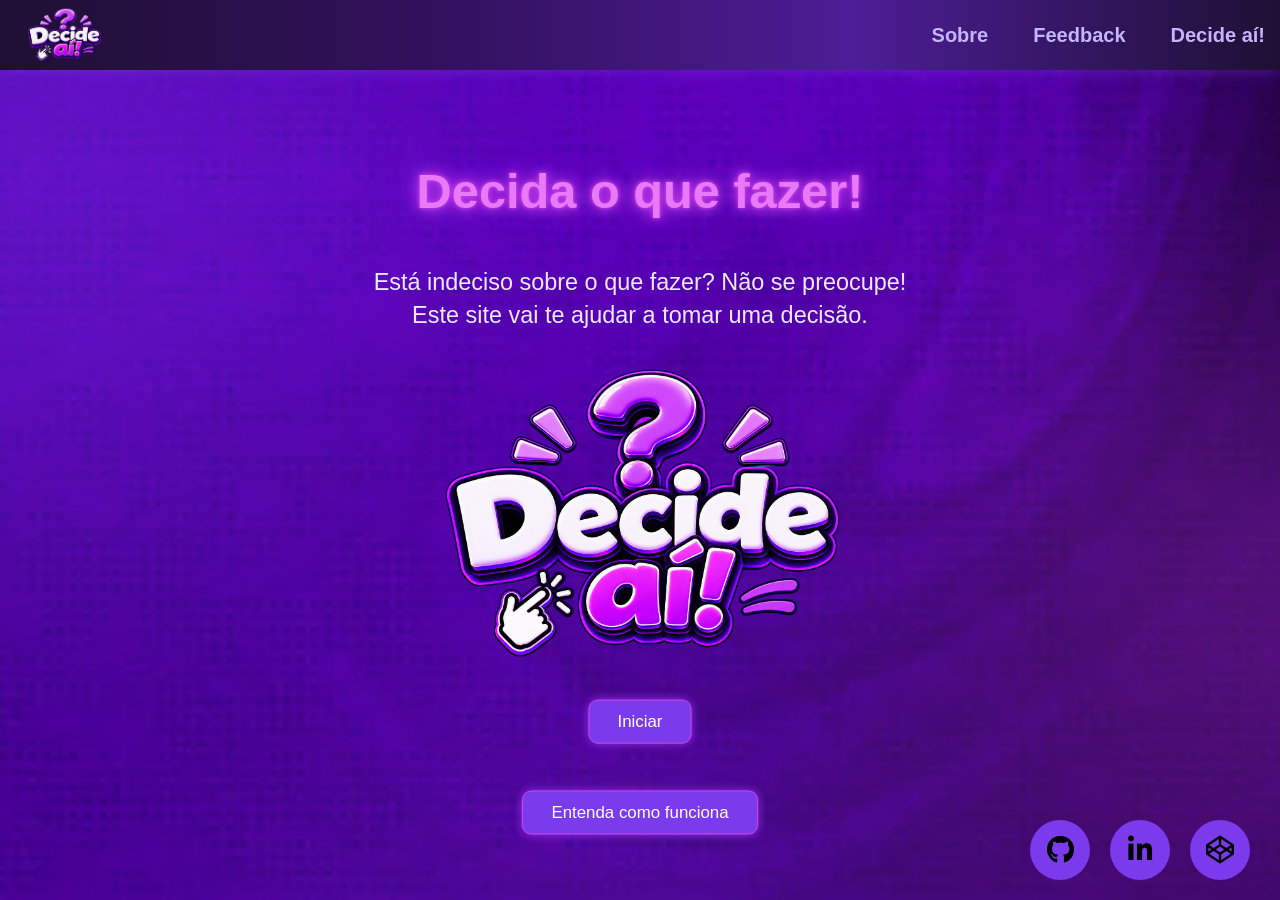
<file: index.html>
<!DOCTYPE html>
<html lang="pt-BR">

<head>
    <meta charset="UTF-8">
    <meta name="viewport" content="width=device-width, initial-scale=1.0">

    <title>Decide aí!</title>

    <link rel="stylesheet" href="style.css">
    <link rel="stylesheet" href="https://cdnjs.cloudflare.com/ajax/libs/font-awesome/6.5.2/css/all.min.css">
    <link rel="apple-touch-icon" sizes="180x180" href="apple-touch-icon.png">
    <link rel="icon" type="image/png" sizes="32x32" href="favicon-32x32.png">
    <link rel="icon" type="image/png" sizes="16x16" href="favicon-16x16.png">
    <link rel="manifest" href="site.webmanifest">
    <script src="layout.js" defer></script>

</head>j

<body>

    <header class="cabecalho">

        <div class="logo">
            <a href="index.html">
                <img src="images/Logo.png" alt="Logo Decide aí!">
            </a>
        </div>

        <nav class="menu">
            <a href="sobre.html">Sobre</a>
            <a href="feedback.html">Feedback</a>
            <a href="page2.html">Decide aí!</a>
        </nav>
    </header>

    <div class="tela">



        <h1>Decida o que fazer!</h1>

        <p>
            Está indeciso sobre o que fazer? Não se preocupe!
            Este site vai te ajudar a tomar uma decisão.
        </p>

        <img src="images/Logo.png" alt="Roleta roxa" class="img">

        <a href="page2.html">
            <button>Iniciar</button>
        </a>
        <p></p>
        <a href="sobre.html">
            <button>Entenda como funciona</button>
        </a>

    </div>

    <div class="redes-sociais">

        <a href="https://github.com/KaueZk" target="_blank" class="rede">
            <i class="fa-brands fa-github"></i>
        </a>

        <a href="https://linkedin.com/in/kaue-silva-de-lima" target="_blank" class="rede">
            <i class="fa-brands fa-linkedin-in"></i>
        </a>

        <a href="https://codepen.io/Kaue-Silva-de-Lima" target="_blank" class="rede">
            <i class="fa-brands fa-codepen"></i>
        </a>

    </div>

</body>

</html>
</file>
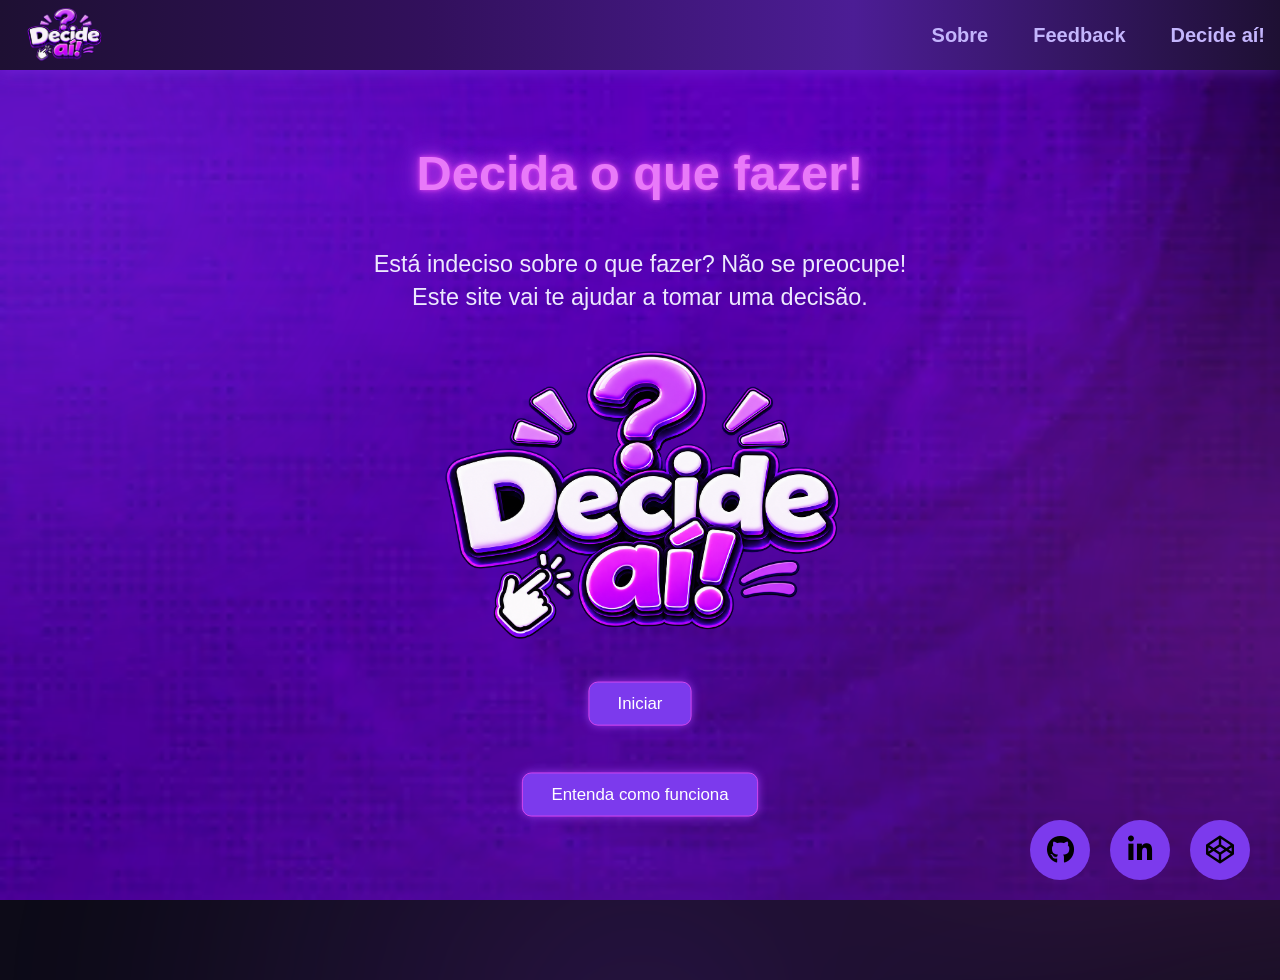
<file: body.html>
<!DOCTYPE html>
<html lang="pt-BR">

<head>
    <meta charset="UTF-8">
    <meta name="viewport" content="width=device-width, initial-scale=1.0">

    <title>Decide aí!</title>

    <link rel="stylesheet" href="style.css">
    <link rel="stylesheet" href="https://cdnjs.cloudflare.com/ajax/libs/font-awesome/6.5.2/css/all.min.css">

    <script src="layout.js" defer></script>
</head>

<body>

    <header class="cabecalho">

        <div class="logo">
            <a href="body.html">
                <img src="images/Logo.png" alt="Logo Decide aí!">
            </a>
        </div>

        <nav class="menu">
            <a href="sobre.html">Sobre</a>
            <a href="feedback.html">Feedback</a>
            <a href="page2.html">Decide aí!</a>
        </nav>

    </header>

    <div class="tela">

        <h1>Decida o que fazer!</h1>

        <p>
            Está indeciso sobre o que fazer? Não se preocupe!
            Este site vai te ajudar a tomar uma decisão.
        </p>

        <img src="images/Logo.png" alt="Roleta roxa" class="img">

        <a href="page2.html">
            <button>Iniciar</button>
        </a>
        <p></p>
        <a href="sobre.html">
            <button>Entenda como funciona</button>
        </a>

    </div>

    <div class="redes-sociais">

        <a href="https://github.com/KaueZk" target="_blank" class="rede">
            <i class="fa-brands fa-github"></i>
        </a>

        <a href="https://linkedin.com/in/kaue-silva-de-lima" target="_blank" class="rede">
            <i class="fa-brands fa-linkedin-in"></i>
        </a>

        <a href="https://codepen.io/Kaue-Silva-de-Lima" target="_blank" class="rede">
            <i class="fa-brands fa-codepen"></i>
        </a>

    </div>

</body>

</html>
</file>
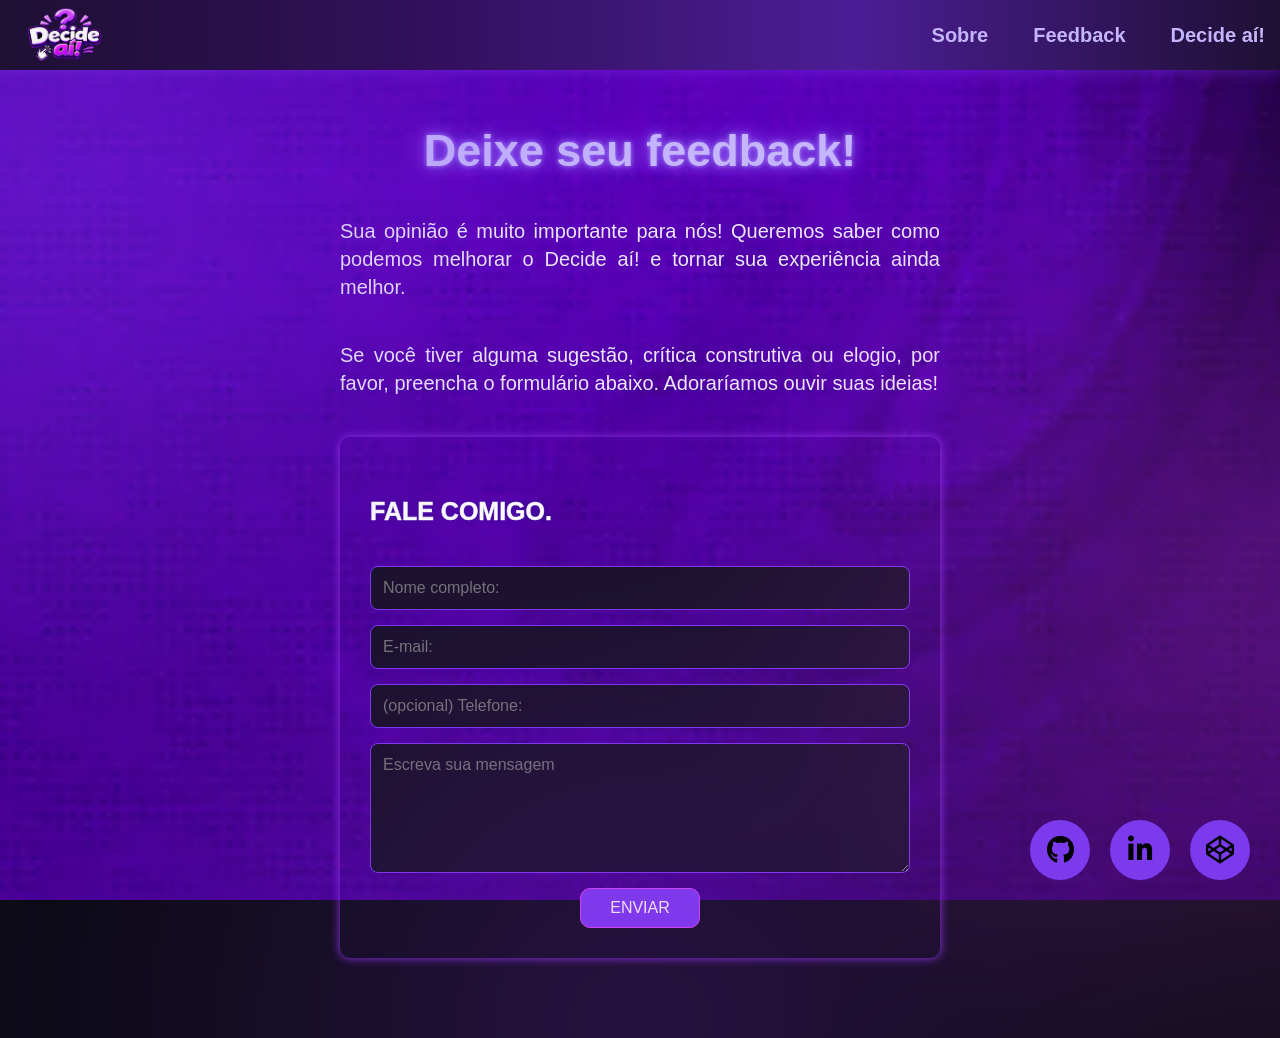
<file: feedback.html>
<!DOCTYPE html>
<html lang="pt-BR">

<head>
    <meta charset="UTF-8">
    <meta name="viewport" content="width=device-width, initial-scale=1.0">

    <title>Feedback | Decide aí!</title>

    <script src="script.js" defer></script>

    <link rel="stylesheet" href="style.css">
    <link rel="stylesheet" href="https://cdnjs.cloudflare.com/ajax/libs/font-awesome/6.5.2/css/all.min.css">
    <link rel="apple-touch-icon" sizes="180x180" href="apple-touch-icon.png">
    <link rel="icon" type="image/png" sizes="32x32" href="favicon-32x32.png">
    <link rel="icon" type="image/png" sizes="16x16" href="favicon-16x16.png">
    <link rel="manifest" href="site.webmanifest">
</head>

<body class="pagina-rolagem pagina-feedback">

    <header class="cabecalho">

        <div class="logo">
            <a href="index.html">
                <img src="images/Logo.png" alt="Logo Decide aí!">
            </a>
        </div>

        <nav class="menu">
            <a href="sobre.html">Sobre</a>
            <a href="feedback.html">Feedback</a>
            <a href="page2.html">Decide aí!</a>
        </nav>

    </header>

    <h3>Deixe seu feedback!</h3>

    <div class="conteudo-feedback">

        <p class="paragrafo">
            Sua opinião é muito importante para nós! Queremos saber como podemos melhorar o Decide aí!
            e tornar sua experiência ainda melhor.
        </p>

        <p class="paragrafo">
            Se você tiver alguma sugestão, crítica construtiva ou elogio, por favor, preencha o
            formulário abaixo. Adoraríamos ouvir suas ideias!
        </p>

    </div>

    <section class="formulario">

        <div class="interface" id="interface">

            <h2 class="titulo">FALE <span>COMIGO.</span></h2>

            <form action="https://formspree.io/f/xeagjkpr" method="POST">

                <input type="text" name="Nome" id="nome"
                    placeholder="Nome completo:" required>

                <input type="email" name="Email" id="email"
                    placeholder="E-mail:" required>

                <input type="tel" name="Telefone" id="telefone"
                    placeholder="(opcional) Telefone:">

                <textarea name="Mensagem" id="mensagem"
                    placeholder="Escreva sua mensagem" required></textarea>

                <div class="btn-enviar">
                    <input type="submit" value="ENVIAR">
                </div>

            </form>

        </div>

    </section>

    <div class="redes-sociais">

        <a href="https://github.com/KaueZk" target="_blank" class="rede">
            <i class="fa-brands fa-github"></i>
        </a>

        <a href="https://linkedin.com/in/kaue-silva-de-lima" target="_blank" class="rede">
            <i class="fa-brands fa-linkedin-in"></i>
        </a>

        <a href="https://codepen.io/Kaue-Silva-de-Lima" target="_blank" class="rede">
            <i class="fa-brands fa-codepen"></i>
        </a>

    </div>

</body>
</html>
</file>
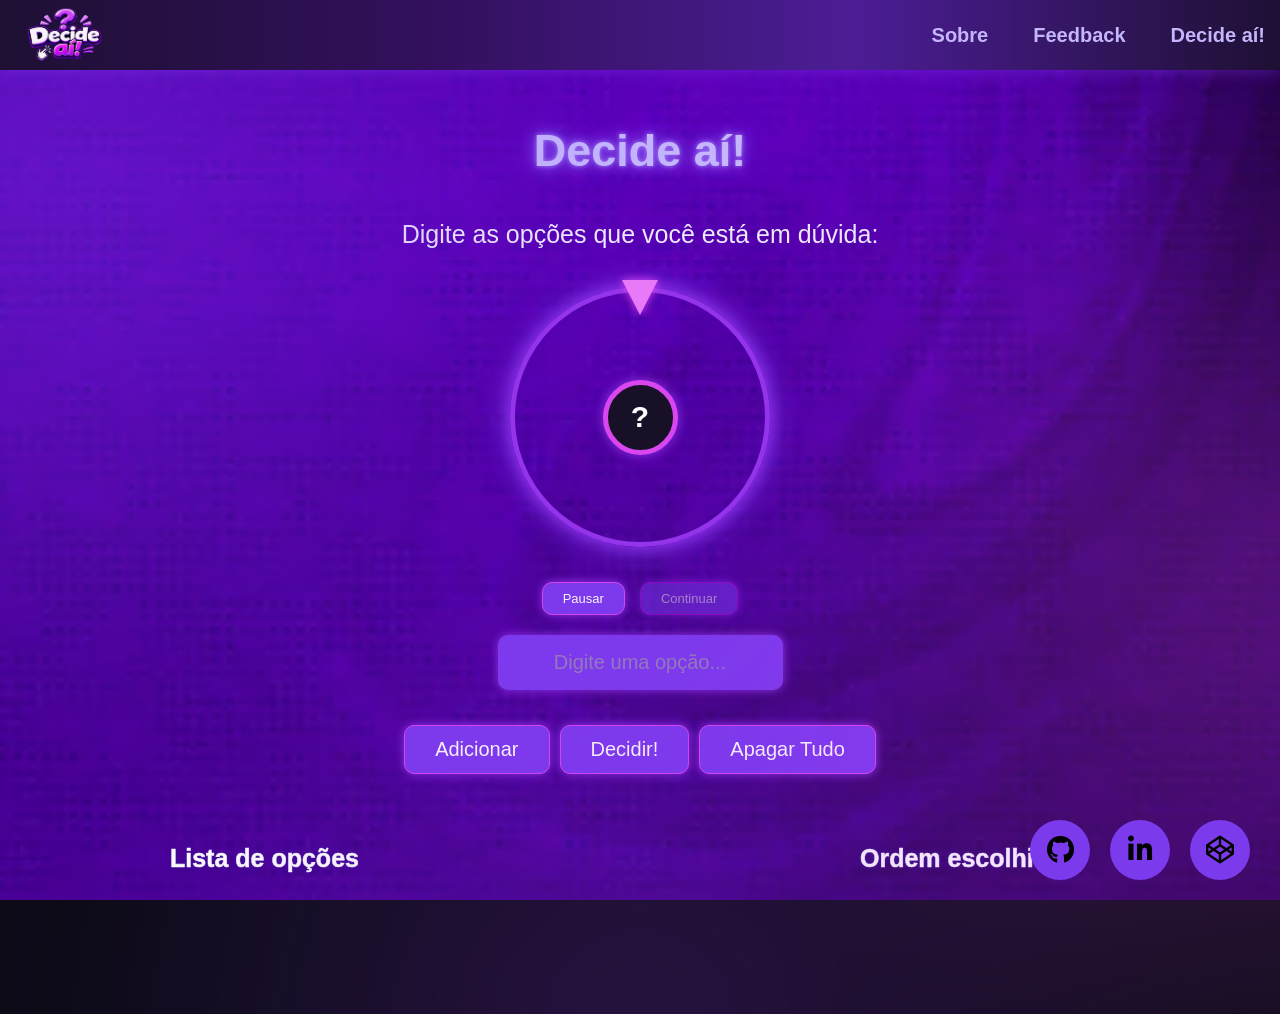
<file: page2.html>
<!DOCTYPE html>
<html lang="pt-BR">

<head>
    <meta charset="UTF-8">
    <meta name="viewport" content="width=device-width, initial-scale=1.0">

    <title>Decide aí!</title>

    <script src="script.js" defer></script>

    <link rel="stylesheet" href="style.css">
    <link rel="stylesheet" href="https://cdnjs.cloudflare.com/ajax/libs/font-awesome/6.5.2/css/all.min.css">
    <link rel="apple-touch-icon" sizes="180x180" href="apple-touch-icon.png">
    <link rel="icon" type="image/png" sizes="32x32" href="favicon-32x32.png">
    <link rel="icon" type="image/png" sizes="16x16" href="favicon-16x16.png">
    <link rel="manifest" href="site.webmanifest">

</head>

<body class="pagina-opcoes pagina-rolagem">

    <header class="cabecalho">

        <div class="logo">
            <a href="index.html">
                <img src="images/Logo.png" alt="Logo Decide aí!">
            </a>
        </div>

        <nav class="menu">
            <a href="sobre.html">Sobre</a>
            <a href="feedback.html">Feedback</a>
            <a href="page2.html">Decide aí!</a>
        </nav>

    </header>

    <h3>Decide aí!</h3>

    <p>Digite as opções que você está em dúvida:</p>

    <div class="container-roleta">
        <div class="ponteiro"></div>

        <canvas id="roleta" width="500" height="500"></canvas>

        <div class="centro-roleta">?</div>


    </div>

    <div class="controles-roleta">
    <button class="botton-pausar" onclick="pausarRoleta()">
        Pausar
    </button>

    <button class="botton-continuar" onclick="continuarRoleta()" disabled>
        Continuar
    </button>
</div>

    <div class="input-container">
        <input type="text" id="opcao" placeholder="Digite uma opção...">
    </div>

    <div class="button-containers">

        <button class="botton-addop" onclick="adicionarOpcao()">
            Adicionar
        </button>

        <button class="botton-decidir" onclick="decidir()">
            Decidir!
        </button>

        <button class="botton-apgall" onclick="apagarAll()">
            Apagar Tudo
        </button>

    </div>



    <div class="area-conteudo">

        <div class="area-lista">
            <h2>Lista de opções</h2>
            <ul id="lista-opcoes"></ul>
        </div>

        <div class="area-resultado">
            <h2>Ordem escolhida</h2>
            <ol id="lista-resultados"></ol>
        </div>

    </div>

    <div class="redes-sociais">

        <a href="https://github.com/KaueZk" target="_blank" class="rede">
            <i class="fa-brands fa-github"></i>
        </a>

        <a href="https://linkedin.com/in/kaue-silva-de-lima" target="_blank" class="rede">
            <i class="fa-brands fa-linkedin-in"></i>
        </a>

        <a href="https://codepen.io/Kaue-Silva-de-Lima" target="_blank" class="rede">
            <i class="fa-brands fa-codepen"></i>
        </a>

    </div>

</body>

</html>
</file>
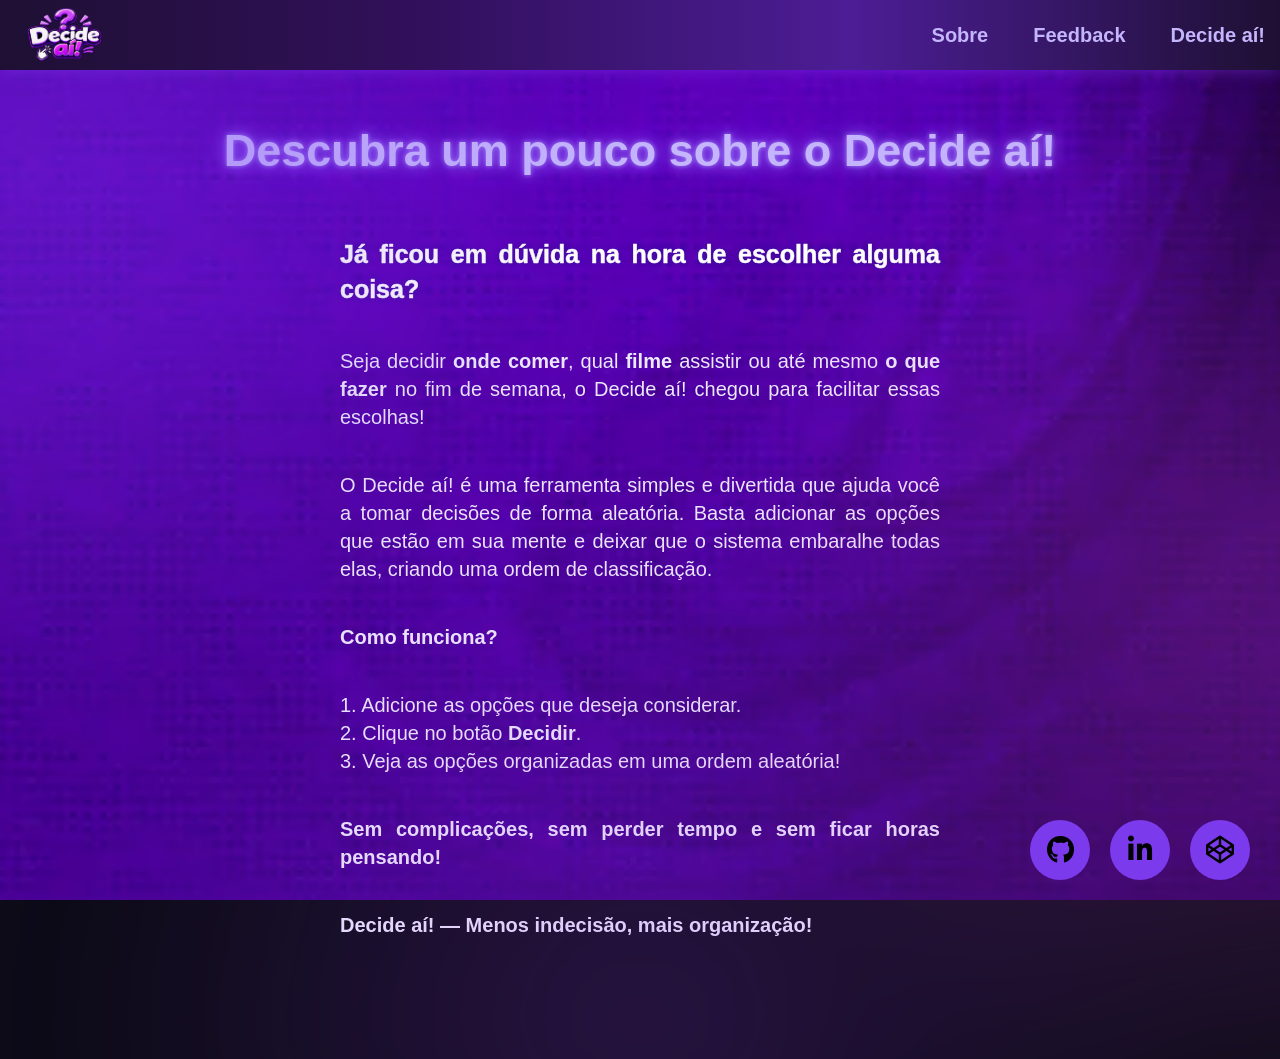
<file: sobre.html>
<!DOCTYPE html>
<html lang="pt-BR">

<head>
    <meta charset="UTF-8">
    <meta name="viewport" content="width=device-width, initial-scale=1.0">

    <title>Sobre | Decide aí!</title>

    <script src="script.js" defer></script>

    <link rel="stylesheet" href="style.css">
    <link rel="stylesheet" href="https://cdnjs.cloudflare.com/ajax/libs/font-awesome/6.5.2/css/all.min.css">
    <link rel="apple-touch-icon" sizes="180x180" href="apple-touch-icon.png">
    <link rel="icon" type="image/png" sizes="32x32" href="favicon-32x32.png">
    <link rel="icon" type="image/png" sizes="16x16" href="favicon-16x16.png">
    <link rel="manifest" href="site.webmanifest">
</head>

<body class="pagina-rolagem pagina-sobre">

    <header class="cabecalho">

        <div class="logo">
            <a href="index.html">
                <img src="images/Logo.png" alt="Logo Decide aí!">
            </a>
        </div>

        <nav class="menu">
            <a href="sobre.html">Sobre</a>
            <a href="feedback.html">Feedback</a>
            <a href="page2.html">Decide aí!</a>
        </nav>

    </header>
    
    <h3>Descubra um pouco sobre o Decide aí!</h3>

    <div class="conteudo-sobre">

        <h2 class="paragrafo">
            <strong>Já ficou em dúvida na hora de escolher alguma coisa?</strong>
        </h2>

        <p class="paragrafo">
            Seja decidir <strong>onde comer</strong>, qual <strong>filme</strong> assistir ou até
            mesmo <strong>o que fazer</strong> no fim de semana, o Decide aí! chegou para facilitar
            essas escolhas!
        </p>

        <p class="paragrafo">
            O Decide aí! é uma ferramenta simples e divertida que ajuda você a tomar decisões de
            forma aleatória. Basta adicionar as opções que estão em sua mente e deixar que o
            sistema embaralhe todas elas, criando uma ordem de classificação.
        </p>

        <p class="paragrafo">
            <strong>Como funciona?</strong>
        </p>

        <p class="paragrafo">
            1. Adicione as opções que deseja considerar.<br>
            2. Clique no botão <strong>Decidir</strong>.<br>
            3. Veja as opções organizadas em uma ordem aleatória!
        </p>

        <p class="paragrafo">
            <strong>
                Sem complicações, sem perder tempo e sem ficar horas pensando!
            </strong>
        </p>

        <p class="paragrafo">
            <strong>Decide aí! — Menos indecisão, mais organização!</strong>
        </p>

    </div>

    <div class="redes-sociais">

        <a href="https://github.com/KaueZk" target="_blank" class="rede">
            <i class="fa-brands fa-github"></i>
        </a>

        <a href="https://linkedin.com/in/kaue-silva-de-lima" target="_blank" class="rede">
            <i class="fa-brands fa-linkedin-in"></i>
        </a>

        <a href="https://codepen.io/Kaue-Silva-de-Lima" target="_blank" class="rede">
            <i class="fa-brands fa-codepen"></i>
        </a>

    </div>

</body>
</html>
</file>
<file: style.css>
body {
    margin: 0;
    width: 100vw;
    height: 100vh;
    overflow: hidden;
    position: relative;
    box-sizing: border-box;
    background: #0D0B18;
    color: #EDE9FE;
    font-family: Arial, sans-serif;
    margin: 0;

    background-image: url("images/fundo.webp");
    background-size: cover;
    background-position: center;
    background-repeat: no-repeat;
    background-attachment: fixed;
}

body.pagina-rolagem {
    overflow-y: auto;
    overflow-x: hidden;
}

.tela {
    width: 100%;
    min-height: calc(100vh - 80px);

    position: relative;
    margin: 80px auto 0;

    display: flex;
    flex-direction: column;
    align-items: center;
    justify-content: center;

    transform: scale(var(--escala, 1));
    transform-origin: top center;

    z-index: 1;
}

h1 {
    color: #E879F9;
    text-align: center;
    font-size: 52px;
    margin-bottom: 40px;
    text-shadow:
        0 0 5px #D946EF,
        0 0 15px #D946EF,
        0 0 30px #9333EA;
}

p {
    font-size: 25px;
    line-height: 1.4;
    text-align: center;
    max-width: 600px;
    margin: 10px auto 20px;
    margin-bottom: 40px;
}

.paragrafo {
    font-size: 20px;
    line-height: 1.4;
    text-align: justify;
    max-width: 600px;
    margin: 10px auto 20px;
    margin-bottom: 40px;
}

.conteudo-sobre {
    margin-top: 60px;
    padding-bottom: 80px;
}

button {
    background-color: #7C3AED;
    color: white;
    flex-shrink: 0;
    border: 1px solid #D946EF;
    padding: 12px 30px;
    font-size: 18px;
    border-radius: 10px;
    cursor: pointer;

    box-shadow: 0 0 10px #9333EA;
    transition: background-color 0.3s, box-shadow 0.3s;
}

button:hover {
    background-color: #D946EF;
    box-shadow:
        0 0 10px #D946EF,
        0 0 25px #D946EF,
        0 0 40px #9333EA;
}

.image-link {
    display: block;
    width: 100%;
    text-align: center;
    margin: 0 auto 20px;
}

.img {
    display: block;
    width: auto;
    height: 35vh;
    max-width: 90vw;
    object-fit: contain;
    margin: 0 auto;
    margin-bottom: 30px;
}

a[href="page2.html"] {
    display: inline-block;
    margin-top: 8px;
}

button.botao-remover {
    background-color: #581C87;
    color: #FFFFFF;

    border: 1px solid #D946EF;
    padding: 8px 10px;

    font-size: 16px;
    border-radius: 8px;

    cursor: pointer;
    margin: 10px auto;
    margin-left: 10px;
    ;

    box-shadow: 0 0 10px #9333EA;
}

button.botao-remover:hover {
    background-color: #D946EF;

    box-shadow:
        0 0 10px #D946EF,
        0 0 25px #D946EF;
}

body::before {
    content: "";
    position: fixed;
    inset: -30%;
    z-index: 0;
    pointer-events: none;

    background:
        radial-gradient(circle at 20% 30%,
            rgba(124, 58, 237, 0.35),
            transparent 30%),
        radial-gradient(circle at 80% 60%,
            rgba(217, 70, 239, 0.25),
            transparent 30%),
        radial-gradient(circle at 50% 90%,
            rgba(147, 51, 234, 0.2),
            transparent 35%);

    filter: blur(60px);

    animation: movimentoAurora 12s ease-in-out infinite alternate;
}

@keyframes movimentoAurora {
    0% {
        transform: translate(-3%, -2%) scale(1);
    }

    50% {
        transform: translate(3%, 2%) scale(1.1);
    }

    100% {
        transform: translate(-2%, 3%) scale(1.05);
    }
}

.cabecalho {
    position: fixed;
    top: 0;
    left: 0;

    width: 100%;
    height: 70px;

    display: flex;
    align-items: center;
    justify-content: space-between;

    padding: 0 15px;
    box-sizing: border-box;

    background: linear-gradient(90deg,
            #1E1033,
            #32105C,
            #4C1D95,
            #1E1033);

    z-index: 100;
    box-shadow: 0 2px 15px rgba(124, 58, 237, 0.4);
}

.cabecalho .menu {
    display: flex;
    flex-direction: row;
    align-items: center;
    justify-content: flex-end;
    gap: 45px !important;
    flex-wrap: nowrap;
}

.cabecalho .menu a {
    display: inline-flex;
    align-items: center;
    justify-content: center;
    height: 70px;
    margin: 0;
    padding: 0;
    white-space: nowrap;
    text-decoration: none;
}

.cabecalhoinicio {
    position: fixed;
    top: 0;
    left: 0;

    width: 100%;
    height: 80px;

    display: flex;
    align-items: center;
    justify-content: space-between;

    padding: 0 40px;
    box-sizing: border-box;

    z-index: 10;
}

.logo img {
    display: block;
    height: 55px;
    width: auto;
    object-fit: contain;
}



.menu {
    display: flex;
    align-items: center;
    justify-content: flex-end;
    gap: 40px;
}

.menu a,
.menu a:visited,
.menu a:active {
    color: #C4B5FD;
    text-decoration: none;
    font-size: 20px;
    font-weight: bold;
    line-height: 1;
}

.menu a:hover {
    color: #C4B5FD;
    text-decoration: none;
}

.menu a:hover {
    color: #E879F9;
    text-shadow:
        0 0 5px #D946EF,
        0 0 15px #9333EA;
}

.input-container {
    display: flex;
    justify-content: center;
    align-items: center;

    width: fit-content;
    margin: 0 auto 25px;
    padding: 8px;

    background-color: #7C3AED;
    border-radius: 10px;
    box-shadow: 0 0 10px #9333EA;
}

.input-container input {
    background-color: transparent;
    color: white;

    border: none;
    outline: none;

    font-size: 20px;
    padding: 8px;
    text-align: center;
    font-family: Arial, sans-serif;
}

.input-container input::placeholder {
    color: #9f9fa1ab;
}

.input-container input {
    color: white;
}

h2 {
    color: #ffffff;
    text-align: left;
    font-size: 25px !important;
    margin-top: 30px;
    margin-bottom: 40px;

    -webkit-text-stroke: 0.5px white;

    text-shadow:
        0 0 5px #351694;
}

h3 {
    color: #C4B5FD;
    text-align: center;
    font-size: 45px;
    margin-bottom: 40px;

    text-shadow:
        0 0 5px #A78BFA,
        0 0 15px #8B5CF6,
        0 0 30px #7C3AED;
}

.botton-addop,
.botton-decidir,
.botton-apgall {
    background-color: #7C3AED;
    color: white;
    flex-shrink: 0;
    border: 1px solid #D946EF;
    padding: 12px 30px;
    font-size: 20px;
    border-radius: 10px;
    cursor: pointer;
    margin-top: 10px;

    box-shadow: 0 0 10px #9333EA;
    transition: background-color 0.3s, box-shadow 0.3s;
}

.button-containers {
    display: flex;
    justify-content: center;
    align-items: center;
    gap: 10px;

}

.area-conteudo {
    display: flex;
    justify-content: center;
    align-items: flex-start;
    gap: 100px;
    width: 100%;
    margin-top: 20px;
    font-size: 25px;
}

.area-lista,
.area-resultado {
    width: 450px;
    min-height: 200px;
    margin-top: 20px;
    margin-left: 170px;
}

.redes-sociais {
    position: fixed;
    bottom: 20px;
    right: 30px;
    display: flex;
    gap: 20px;
    z-index: 100;
}

.rede {
    width: 60px;
    height: 60px;

    display: flex;
    justify-content: center;
    align-items: center;

    border-radius: 50%;

    background-color: #7C3AED;
    color: black;

    font-size: 28px;
    text-decoration: none;

    transition: 0.3s;
}

.rede:hover {
    transform: scale(1.15);
    box-shadow: 0 0 15px #7C3AED;
}

body.pagina-opcoes {
    padding-top: 100px;
    box-sizing: border-box;
}

body.pagina-opcoes {
    padding-top: 80px;
    box-sizing: border-box;
}

body.pagina-rolagem {
    overflow-y: auto;
    overflow-x: hidden;
}

body.pagina-feedback {
    height: auto;
    min-height: 100vh;

    padding-top: 80px;
    box-sizing: border-box;

    overflow-y: scroll;
    overflow-x: hidden;
}

body.pagina-feedback .cabecalho {
    position: fixed;
    top: 0;
    left: 0;
}

body.pagina-rolagem {
    overflow-y: auto;
    overflow-x: hidden;
}

body.pagina-sobre {
    height: auto;
    min-height: 100vh;

    padding-top: 80px;
    box-sizing: border-box;

    overflow-y: scroll;
    overflow-x: hidden;
}

.formulario {
    width: 100%;
    max-width: 600px;

    margin: 30px auto 80px;
    padding: 30px;

    box-sizing: border-box;

    border-radius: 10px;
    box-shadow: 0 0 10px #9333EA;
}

.formulario form {
    display: flex;
    flex-direction: column;
    align-items: stretch;
    gap: 15px;
}

.formulario input,
.formulario textarea {
    width: 100%;
    box-sizing: border-box;

    padding: 12px;
    border: 1px solid #7C3AED;
    border-radius: 8px;

    background-color: #171027;
    color: white;

    font-family: Arial, sans-serif;
    font-size: 16px;

    outline: none;
}

.formulario textarea {
    min-height: 130px;
    resize: vertical;
}

.formulario input:focus,
.formulario textarea:focus {
    border-color: #D946EF;
    box-shadow: 0 0 8px #9333EA;
}

.formulario .btn-enviar {
    display: flex;
    justify-content: center;
}

.formulario .btn-enviar input {
    width: auto;
    min-width: 120px;

    background-color: #7C3AED;
    color: white;

    border: 1px solid #D946EF;
    border-radius: 10px;

    padding: 10px 25px;
    cursor: pointer;

    transition: 0.3s;
}

.formulario .btn-enviar input:hover {
    background-color: #D946EF;
    box-shadow: 0 0 12px #9333EA;
}

.container-roleta {
    position: relative;

    width: 250px;
    height: 250px;

    margin: 40px auto;

    display: flex;
    align-items: center;
    justify-content: center;
}

#roleta {
    width: 100%;
    height: 100%;

    border-radius: 50%;
    border: 5px solid #9333EA;

    box-shadow:
        0 0 15px #9333EA,
        0 0 30px #7C3AED;

    transition: transform 4s cubic-bezier(0.15, 0.65, 0.15, 1);
}

.ponteiro {
    position: absolute;

    top: -12px;
    left: 50%;

    transform: translateX(-50%);

    z-index: 5;

    width: 0;
    height: 0;

    border-left: 18px solid transparent;
    border-right: 18px solid transparent;
    border-top: 35px solid #E879F9;

    filter: drop-shadow(0 0 5px #D946EF);
}

.centro-roleta {
    position: absolute;

    width: 65px;
    height: 65px;

    display: flex;
    align-items: center;
    justify-content: center;

    border-radius: 50%;

    background: #171027;
    border: 5px solid #D946EF;

    color: white;
    font-size: 30px;
    font-weight: bold;

    z-index: 4;

    box-shadow: 0 0 12px #9333EA;
}

.botton-pausar {
    background-color: #7C3AED;
    color: white;
    flex-shrink: 0;
    border: 1px solid #D946EF;
    padding: 8px 20px;
    font-size: 13px;
    border-radius: 10px;
    cursor: pointer;

    box-shadow: 0 0 10px #9333EA;
    transition: background-color 0.3s, box-shadow 0.3s;
}

.botton-pausar:hover {
    background: #7C3AED;
    box-shadow: 0 0 12px #9333EA;
}

/* Área onde os avisos serão exibidos */
#area-avisos {
    position: fixed;
    bottom: 25px;
    left: 50%;
    transform: translateX(-50%);
    z-index: 9999;

    display: flex;
    flex-direction: column;
    align-items: center;
    gap: 10px;

    pointer-events: none;
}

/* Aparência dos avisos */
.aviso-popup {
    background: linear-gradient(135deg, #32105C, #7C3AED);
    color: #FFFFFF;

    padding: 15px 25px;
    border: 1px solid #D946EF;
    border-radius: 12px;

    font-size: 16px;
    font-weight: bold;
    text-align: center;

    box-shadow: 0 0 15px #9333EA;

    animation: aparecerAviso 0.4s ease,
        desaparecerAviso 0.4s ease 2.6s forwards;
}

@keyframes aparecerAviso {
    from {
        opacity: 0;
        transform: translateY(20px);
    }

    to {
        opacity: 1;
        transform: translateY(0);
    }
}

@keyframes desaparecerAviso {
    to {
        opacity: 0;
        transform: translateY(20px);
    }
}

.botton-continuar {
    background-color: #7C3AED;
    color: white;
    border: 1px solid #d40df3;
    padding: 8px 20px;
    font-size: 13px;
    border-radius: 10px;
    cursor: pointer;
    box-shadow: 0 0 10px #9333EA;
    transition: background-color 0.3s, box-shadow 0.3s;
}

.botton-continuar:hover:not(:disabled) {
    background-color: #D946EF;
    box-shadow: 0 0 12px #9333EA;
}

.botton-continuar:disabled {
    opacity: 0.5;
    cursor: not-allowed;
}

.controles-roleta {
    display: flex;
    justify-content: center;
    align-items: center;
    gap: 15px;
    margin: 20px auto;
}
</file>
